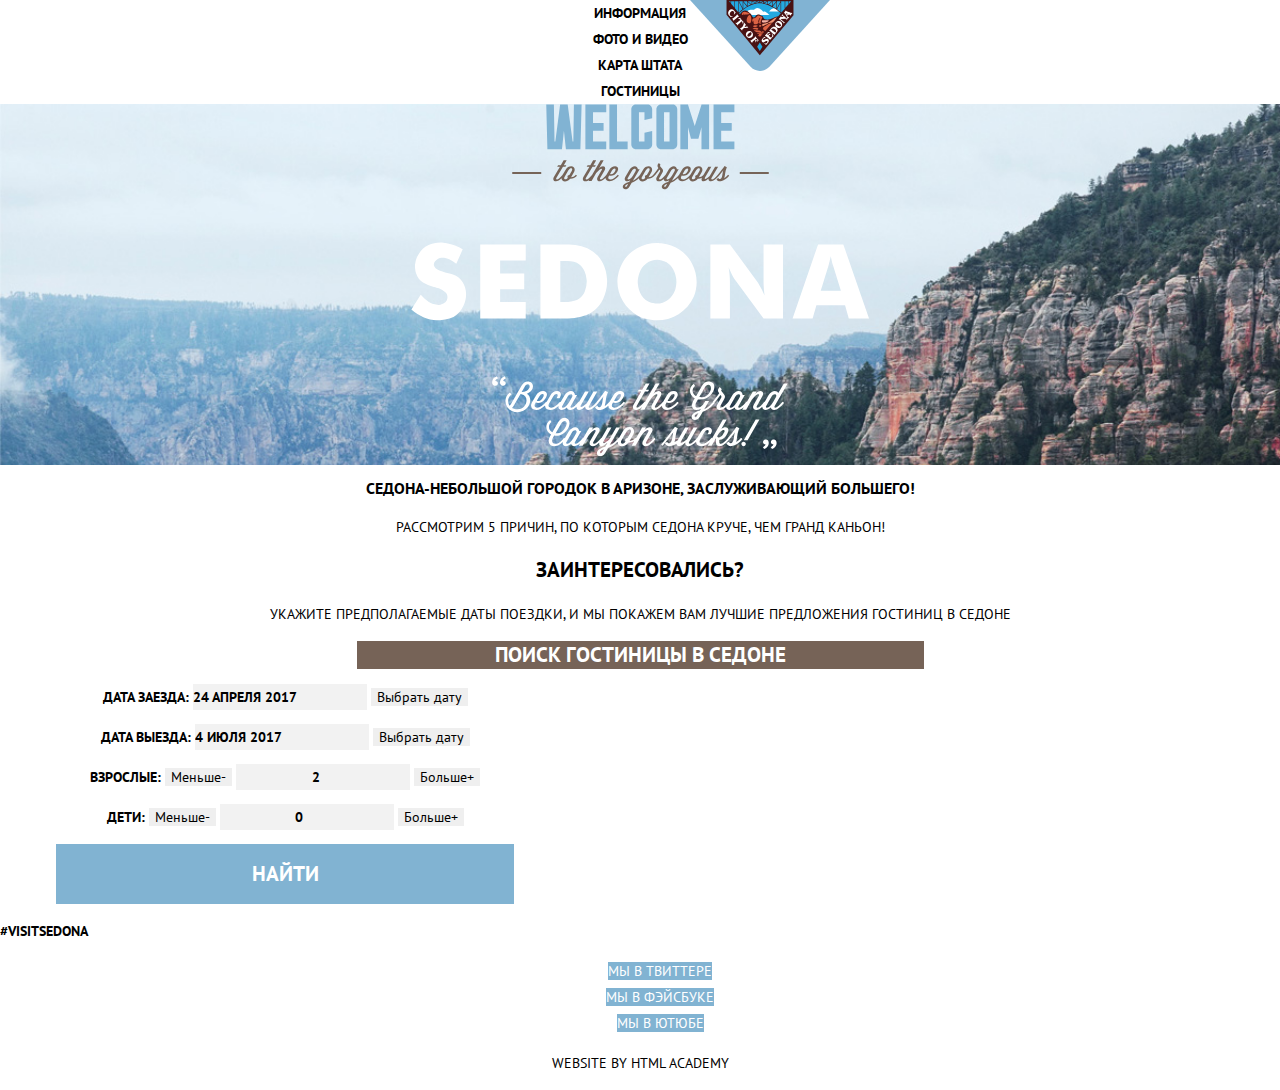
<file: index.html>
<!DOCTYPE html>
<html lang="ru">
  <head>
    <meta charset="utf-8">
    <title>Седона</title>
     <link href="https://fonts.googleapis.com/css?family=PT+Sans:400,700&amp;subset=latin,cyrillic" rel="stylesheet"> 
     <link href="css/normalize.css" rel="stylesheet">
     <link href="css/style.css" rel="stylesheet">
  </head>
  <body>
    <div class="container">
      <header class="main-header">
        <nav class="main-navigation">
          <a class="main-header-logo">
          <img src="img/logo-sedona.svg" width="140" height="71" alt="Логотип Седона"></a>
          <ul class="site-navigation">
            <li><a href="info.html">Информация</a></li>
            <li><a href="photo-video.html">Фото и видео</a></li>
            <li><a href="state-map.html">Карта штата</a></li>
            <li><a href="hotels.html">Гостиницы</a></li>
          </ul>
        </nav>
      </header>
      <main>
        <div class="welcome"><img src="img/intro-welcome.svg" width="459" height="353" alt="Welcome to the georgius Sedona">
        </div>
        <div class="intro">
          <h1 class="intro-title">Седона-небольшой городок в Аризоне, заслуживающий большего!</h1>
          <p>Расcмотрим 5 причин, по которым Седона круче, чем Гранд Каньон!</p>
        </div>
        <!--Здесь будет отмеченное красным-->
        <div class="search">
          <h2 class="search-title">Заинтересовались?</h2>
          <p>Укажите предполагаемые даты поездки, и мы покажем вам лучшие предложения гостиниц в Седоне</p>
        </div>
        <button class="search-btn">Поиск гостиницы в Седоне</button>
        <form class="search-form" action="https://echo.htmlacademy.ru/" method="post">
          <p class="field-wrapper">
            <label>Дата заезда:</label>
            <input type="text" value="24 апреля 2017">
            <button><span class="visually-hidden">Выбрать дату</span></button></p>
            <p class="field-wrapper">
              <label>Дата выезда:</label>
              <input type="text" value="4 июля 2017">
              <button><span class="visually-hidden">Выбрать дату</span></button></p>
              <p class="field-wrapper-half">
                <label>Взрослые:</label>
                <button class="minus"><span class="visually-hidden">Меньше</span>-</button>
                <input type="number" value="2" step="1">
                <button class="plus"><span class="visually-hidden">Больше</span>+</button></p>
                <p class="field-wrapper-half">
                  <label>Дети:</label>
                  <button class="minus"><span class="visually-hidden">Меньше</span>-</button>
                  <input type="number" value="0" step="1">
                  <button class="plus"><span class="visually-hidden">Больше</span>+</button></p>
                  <button class="search-form-btn" type="submit">Найти</button>
                </form>
              </main>
              <footer class="main-footer">
                <p class="hashtag">#Visitsedona</p>
                <div class="footer-social">
                  <ul class="social-list">
                    <li><a class="social-button-twitter" href="#"><span class="visually-hidden">Мы в Твиттере</span></a></li>
                    <li><a class="social-button-facebook" href="#"><span class="visually-hidden">Мы в Фэйсбуке</span></a></li>
                    <li><a class="social-button-youtube" href="#"><span class="visually-hidden">Мы в Ютюбе</span></a></li>
                  </ul>
                </div>
                <p class="footer-copyright">Website by
                  <a class="footer-copyright-link" href="https://up.htmlacademy.ru/htmlcss/24">Html Academy</a></p>
                </footer>
              </div>
            </body>
          </html>
</file>
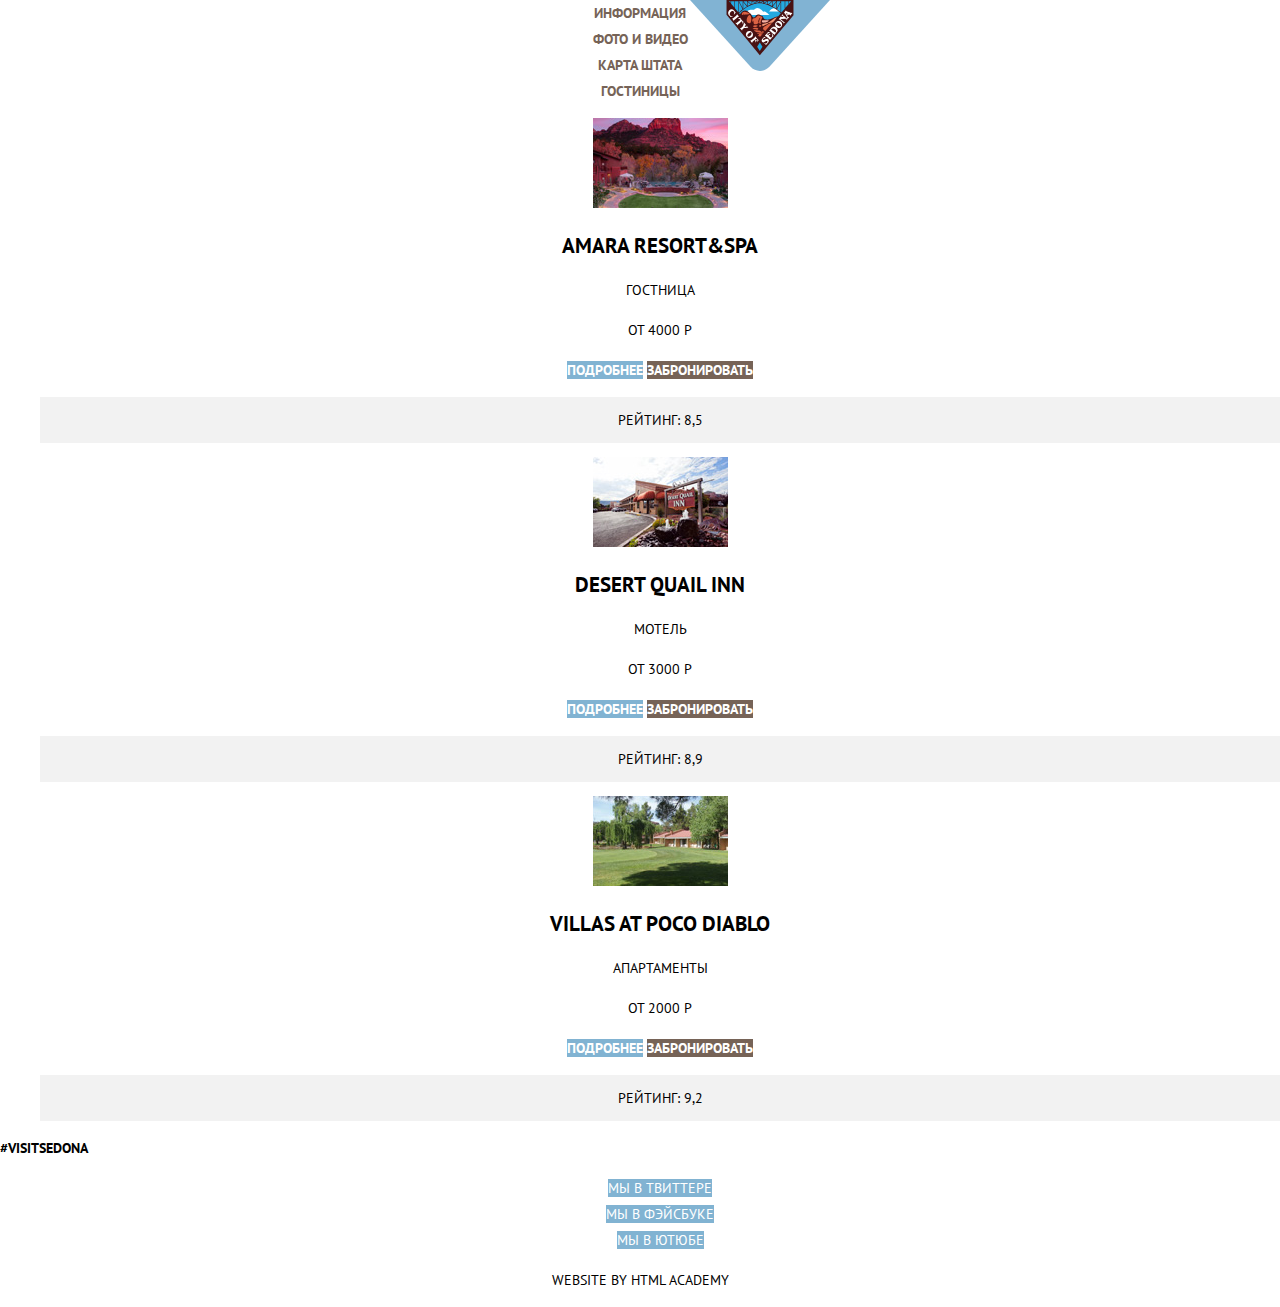
<file: hotels.html>
<!DOCTYPE html>
<html lang="ru">
  <head>
    <meta charset="utf-8">
    <title>Поиск гостниц Седоны</title>
    <link href="https://fonts.googleapis.com/css?family=PT+Sans:400,700&amp;subset=latin,cyrillic" rel="stylesheet"> 
    <link href="css/normalize.css" rel="stylesheet">
    <link href="css/style.css" rel="stylesheet">
  </head>
  <body>
    <div class="container">
      <header class="main-header">
        <nav class="main-navigation">
          <a class="main-header-logo" href="index.html"><img src="img/logo-sedona.svg" width="140" height="71" alt="Логотип Седона"></a>
          <ul class="site-navigation">
            <li><a class="active">Информация</a></li>
            <li><a class="active">Фото и видео</a></li>
            <li><a class="active">Карта штата</a></li>
            <li><a class="active">Гостиницы</a></li>
          </ul>
        </nav>
      </header>
      <main>
        <section class="choose-your-hotels">
          <ul class="hotels-list">
            <li class="hotels-item"><a class="hotels-item-info" href="hotel.html"><img src="img/hotel-avatar-1.jpg" width="135" height="90"  alt="Hotel"></a>
            <div class="hotels-item-info">
              <h2><a class="hotels-item-image" href="#">Amara resort&spa</a></h2>
              <p>Гостница</p>
              <p>от 4000 р</p>
              <a class="button-blue" href="#">Подробнее</a>
              <a class="button-dark" href="#">Забронировать</a>
            </div>
            <div class="hotels-item-rating">
              <div class="hotels-item-stars">
              </div>
              <p>Рейтинг: 8,5</p>
            </div>
          </li>
          <li class="hotels-item"><a class="hotels-item-info" href="hotel.html"><img src="img/hotel-avatar-2.jpg" width="135" height="90" alt="Hotel"></a>
          <div class="hotels-item-info">
            <h2><a class="hotels-item-image" href="#">Desert quail inn</a></h2>
            <p>Мотель</p>
            <p>от 3000 р</p>
            <a class="button-blue" href="#">Подробнее</a>
            <a class="button-dark" href="#">Забронировать</a>
          </div>
          <div class="hotels-item-rating">
            <div class="hotels-item-stars">
            </div>
            <p>Рейтинг: 8,9</p>
          </div>
        </li>
        <li class="hotels-item"><a class="hotels-item-info" href="hotel.html"><img src="img/hotel-avatar-3.jpg" width="135" height="90" alt="Hotel"></a>
        <div class="hotels-item-info">
          <h2><a class="hotels-item-image" href="#">Villas at poco Diablo</a></h2>
          <p>Апартаменты</p>
          <p>от 2000 р</p>
          <a class="button-blue" href="#">Подробнее</a>
          <a class="button-dark" href="#">Забронировать</a>
        </div>
        <div class="hotels-item-rating">
          <div class="hotels-item-stars">
          </div>
          <p>Рейтинг: 9,2</p>
        </div>
      </li>
    </ul>
  </section>
</main>
<footer class="main-footer">
  <p class="hashtag">#Visitsedona</p>
  <div class="footer-social">
    <ul class="social-list">
      <li><a class="social-button-twitter" href="#"><span class="visually-hidden">Мы в Твиттере</span></a></li>
      <li><a class="social-button-facebook" href="#"><span class="visually-hidden">Мы в Фэйсбуке</span></a></li>
      <li><a class="social-button-youtube" href="#"><span class="visually-hidden">Мы в Ютюбе</span></a></li>
    </ul>
  </div>
  <p class="footer-copyright">Website by
    <a class="footer-copyright-link" href="https://up.htmlacademy.ru/htmlcss/24">Html Academy</a></p>
  </footer>
</div>
</body>
</html>
</file>
<file: css/style.css>
body {
	margin: 0;
	padding: 0;

	font-family: "PT Sans", Arial, sans-serif;
	font-size: 14px;
	line-height: 26px;
	font-weight: 400;
	color: #000000;
	text-transform: uppercase;
}
a {
	text-decoration: none;
}
button {
	text-align: center;
    border: none;
}
.container {
	background-color: #ffffff;
	text-align: center;
}
.main-header {
	position: relative;
}
.site-navigation {
	list-style: none;
	font-weight: 700;
	color: #000000;
	padding: 0px;
	margin: 0px;
}
.site-navigation a{
	color: #000000;
}
.site-navigation a:hover,
.site-navigation a:focus {
	color: #81b3d2;
}
.site-navigation a.active {
	color: #766357;
}
.site-navigation a:active {
	color: #b2b2b2;
}
.main-header-logo{
	position: absolute;
	width: 240px;
}
.welcome {
	background-image: url("../img/welcome-bg.jpg");
	background-position: top center;
	background-size: cover;
}
.intro-title {
	font-size: 16px;
	line-height: 24px;
	font-weight: 700;
}
.search-title {
	font-size: 21px;
	line-height: 26px;
	font-weight: 700;
}
.search-form {
	width: 570px;
	font-weight: 700;
}
.search-btn {
	width: 567px;
	text-transform: uppercase;
	text-align: center;
	font-size: 21px;
	line-height: 26px;
	color: #ffffff;
	background-color: #766357;
	border: none;
	font-weight: 700;
}
.search-btn:hover,
.search-btn:focus {
	background-color: #604e43;
}
.search-btn:active {
	color: #857871;
	background-color: #503e33;
}
.field-wrapper input {
	text-transform: uppercase;
	font-size: 14px;
	line-height: 26px;
	font-weight: 700;
	color: #000000;
	padding: 0px;
	margin: 0px;
	background-color: #f2f2f2;
	border: none;
}
.field-wrapper input:hover {
	background-color: #f2f2f2;
}
.field-wrapper input:focus {
	background-color: #ffffff;
}
.field-wrapper-half input {
	text-transform: uppercase;
	text-align: center;
	font-size: 14px;
	line-height: 26px;
	font-weight: 700;
	padding: 0px;
	margin: 0px;
	background-color: #f2f2f2;
	border: none;
}
.search-form-btn {
	text-transform: uppercase;
	width: 458px;
	height: 60px;
	text-align: center;
	font-size: 21px;
	line-height: 26px;
	color: #ffffff;
	background-color: #81b3d2;
	border: none;
	font-weight: 700;
}
.search-form-btn:hover,
.search-form-btn:focus {
	background-color: #669ec0;
}
.search-form-btn:active {
	color: #88b6d1;
	background-color: #5496bd;
}
.social-list, .hotels-list {
	list-style: none;
}
.button-blue {
	text-align: center;
	font-size: 14px;
	color: #ffffff;
	background-color: #81b3d2;
	border: none;
	font-weight: 700;
}
.button-blue:hover,
.button-blue:focus {
	background-color: #669ec0;
}
.button-blue:active {
	color: #88b6d1;
	background-color: #5496bd;
}
.button-dark {
	text-align: center;
	font-size: 14px;
	color: #ffffff;
	background-color: #766357;
	border: none;
	font-weight: 700;
}
.button-dark:hover,
.button-dark:focus {
	background-color: #604e43;
}
.button-dark:active {
	color: #857871;
	background-color: #503e33;
}
.hotels-item-image {
	color: #000000;
}
.hotels-item-image:hover,
.hotels-item-image:focus {
	color: #81b3d2;
}
.hotels-item-image:active {
	color: #b2b2b2;
}
.hotels-item-rating p {
	background-color: #f2f2f2;
	padding: 10px 15px;
}
.social-list a {
	width: 46px;
	height: 48px;
	color: #ffffff;
	background-color: #81b3d2;
	border: none;
}
.social-list a:hover,
.social-list a:focus {
	background-color: #669ec0;
}
.social-list a:active {
	color: #88b6d1;
	background-color: #5496bd;
}
.footer-copyright-link {
	color: #000000;
}
.footer-copyright-link:hover,
.footer-copyright-link:focus {
	color: #81b3d2;
}
.footer-copyright-link:active {
	color: #b2b2b2;
}
.hashtag {
	width: 21px;
	height: 26px;
	font-weight: 700;
}
</file>
